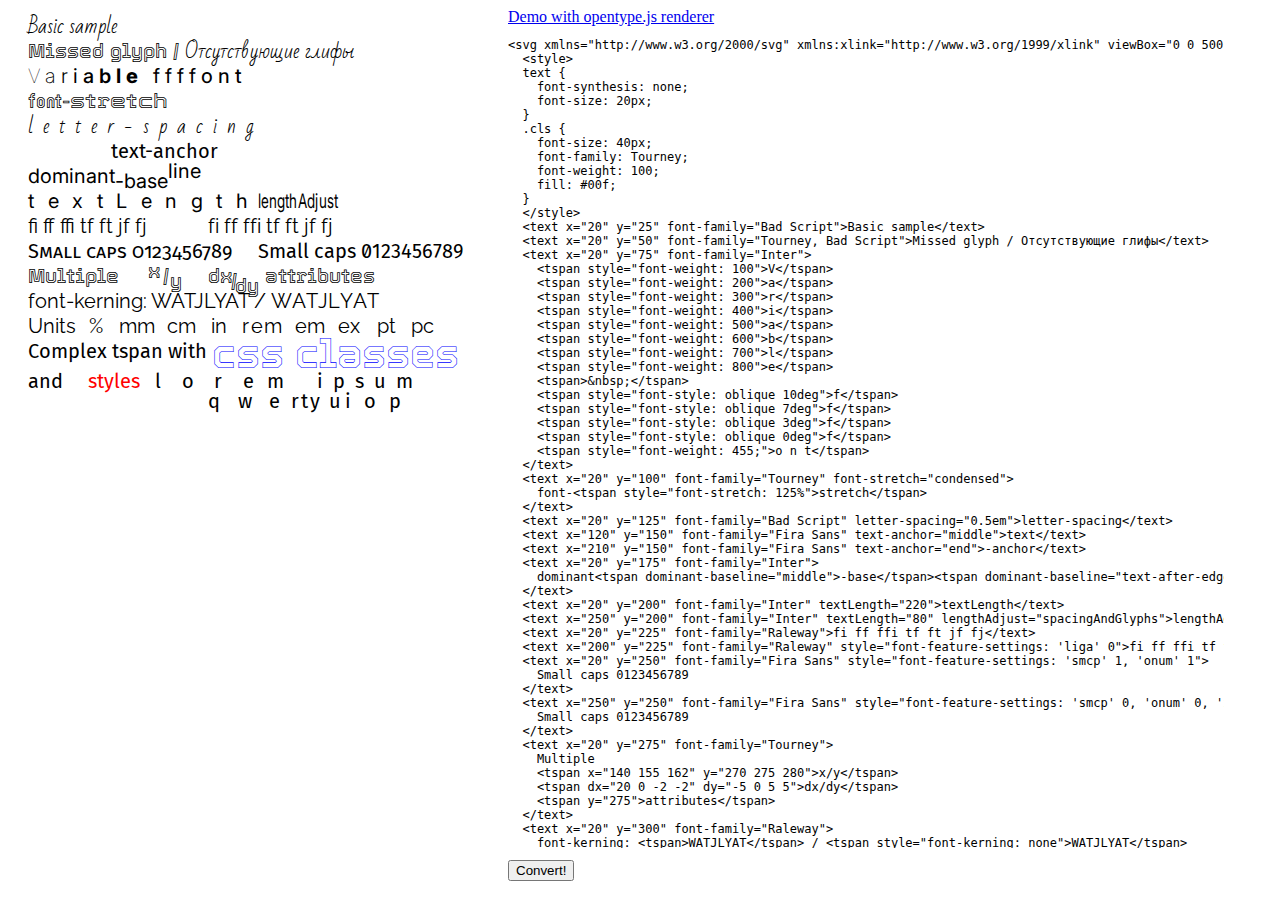
<file: assets/svg-text-to-path/docs/index.html>
<!DOCTYPE html>
<html lang="en-US">
  <head>
    <meta charset="utf-8">
    <meta name="viewport" content="width=device-width, height=device-height, initial-scale=1, maximum-scale=1, user-scalable=no">
    <title>svg-text-to-path</title>
    <link href="https://fonts.googleapis.com/css2?family=Bad+Script&display=swap" rel="stylesheet">
    <link href="https://fonts.googleapis.com/css2?family=Raleway&display=swap" rel="stylesheet">
    <link href="https://fonts.googleapis.com/css2?family=Inter:slnt,wght@-10..0,100..900&display=swap" rel="stylesheet">
    <link href="https://fonts.googleapis.com/css2?family=Tourney:ital,wdth,wght@0,75..125,100..900&display=swap" rel="stylesheet">
    <style>
      @font-face {
        /* Google Fonts not support smcp and onum features */
        font-family: 'Fira Sans';
        font-style: normal;
        font-weight: 400;
        src: url('fonts/Fira Sans/400.ttf') format('truetype');
      }
      .cols { display: flex; flex-flow: row wrap; }
      .cols__item { flex-basis: 300px; }
      .cols__item._svg { flex-grow: 1; max-width: 500px; }
      pre { font-size: 12px; max-width: 100vw; max-height: 90vh; overflow: auto; }
      @media (min-width: 500px) {
        pre { max-width: calc(95vw - 500px); overflow: auto; }
      }
    </style>
  </head>
  <body>
    <div class="cols">
      <div class="cols__item _svg">
<svg xmlns="http://www.w3.org/2000/svg" xmlns:xlink="http://www.w3.org/1999/xlink" viewBox="0 0 500 500">
  <style>
  text {
    font-synthesis: none;
    font-size: 20px;
  }
  .cls {
    font-size: 40px;
    font-family: Tourney;
    font-weight: 100;
    fill: #00f;
  }
  </style>
  <text x="20" y="25" font-family="Bad Script">Basic sample</text>
  <text x="20" y="50" font-family="Tourney, Bad Script">Missed glyph / Отсутствующие глифы</text>
  <text x="20" y="75" font-family="Inter">
    <tspan style="font-weight: 100">V</tspan>
    <tspan style="font-weight: 200">a</tspan>
    <tspan style="font-weight: 300">r</tspan>
    <tspan style="font-weight: 400">i</tspan>
    <tspan style="font-weight: 500">a</tspan>
    <tspan style="font-weight: 600">b</tspan>
    <tspan style="font-weight: 700">l</tspan>
    <tspan style="font-weight: 800">e</tspan>
    <tspan>&#xA0;</tspan>
    <tspan style="font-style: oblique 10deg">f</tspan>
    <tspan style="font-style: oblique 7deg">f</tspan>
    <tspan style="font-style: oblique 3deg">f</tspan>
    <tspan style="font-style: oblique 0deg">f</tspan>
    <tspan style="font-weight: 455;">o n t</tspan>
  </text>
  <text x="20" y="100" font-family="Tourney" font-stretch="condensed">
    font-<tspan style="font-stretch: 125%">stretch</tspan>
  </text>
  <text x="20" y="125" font-family="Bad Script" letter-spacing="0.5em">letter-spacing</text>
  <text x="120" y="150" font-family="Fira Sans" text-anchor="middle">text</text>
  <text x="210" y="150" font-family="Fira Sans" text-anchor="end">-anchor</text>
  <text x="20" y="175" font-family="Inter">
    dominant<tspan dominant-baseline="middle">-base</tspan><tspan dominant-baseline="text-after-edge">line</tspan>
  </text>
  <text x="20" y="200" font-family="Inter" textLength="220">textLength</text>
  <text x="250" y="200" font-family="Inter" textLength="80" lengthAdjust="spacingAndGlyphs">lengthAdjust</text>
  <text x="20" y="225" font-family="Raleway">fi ff ffi tf ft jf fj</text>
  <text x="200" y="225" font-family="Raleway" style="font-feature-settings: 'liga' 0">fi ff ffi tf ft jf fj</text>
  <text x="20" y="250" font-family="Fira Sans" style="font-feature-settings: 'smcp' 1, 'onum' 1">
    Small caps 0123456789
  </text>
  <text x="250" y="250" font-family="Fira Sans" style="font-feature-settings: 'smcp' 0, 'onum' 0, 'zero' 1">
    Small caps 0123456789
  </text>
  <text x="20" y="275" font-family="Tourney">
    Multiple
    <tspan x="140 155 162" y="270 275 280">x/y</tspan>
    <tspan dx="20 0 -2 -2" dy="-5 0 5 5">dx/dy</tspan>
    <tspan y="275">attributes</tspan>
  </text>
  <text x="20" y="300" font-family="Raleway">
    font-kerning: <tspan>WATJLYAT</tspan> / <tspan style="font-kerning: none">WATJLYAT</tspan>
  </text>
  <text x="20" y="325" font-family="Raleway">
    Units
    <tspan dx="1.5%">%</tspan>
    <tspan dx="3mm">mm</tspan>
    <tspan dx="0.2cm">cm</tspan>
    <tspan dx="0.1in">in</tspan>
    <tspan dx="10px" letter-spacing="0.1rem">rem</tspan>
    <tspan dx="0.3em">em</tspan>
    <tspan dx="0.8ex">ex</tspan>
    <tspan dx="9pt">pt</tspan>
    <tspan dx="0.6pc">pc</tspan>
  </text>
  <text x="20" y="350" font-family="Inter" style="font-family: 'Fira Sans'" font-size="30">
    Complex tspan with
    <tspan y="360" class="cls">css classes</tspan>
    <tspan x="20" dy="1em">a</tspan>nd
    <tspan dx="20" style="fill: #f00">styles</tspan>
    <tspan x="150 180 210 240 270 300" style="text-anchor: middle">lorem</tspan>
    <tspan x="420" style="letter-spacing: 0.5em; text-anchor: end">ipsum</tspan>
    <tspan x="200 210" dx="0 10 5 9" y="400" style="letter-spacing: 0.1em">
      q<tspan x="230" dx="0 15 20">we</tspan>rty
    </tspan>
    <tspan style="letter-spacing: 0.2em">u<tspan textLength="60">iop</tspan></tspan>
  </text>
</svg>
      </div>
      <div class="cols__item _result">
        <a href="opentypejs.html">Demo with opentype.js renderer</a>
        <pre></pre>
        <button onclick="convert()">Convert!</button>
      </div>
    </div>
    <script src="svg-text-to-path-fontkit.js"></script>
    <script>
      updateCode();

      function updateCode() {
        document.querySelector('pre').textContent = document.querySelector('svg').outerHTML;
      }

      function convert() {
        let session = new SvgTextToPath(document.querySelector('svg'), {
          googleApiKey: 'AIzaSyARQXIjJQWsiLhig8beiRQwTUDe85WQZvY',
          fonts: {
            // google fonts api does not support variable fonts and features
            'Fira Sans': [
              {
                source: 'fonts/Fira Sans/400.ttf',
              }
            ],
            Inter: [
              {
                wght: [100, 900],
                slnt: [-10, 0],
                source: 'fonts/Inter/wght,100..900;slnt,-10..0.ttf',
              }
            ],
            Tourney: [
              {
                wdth: [75, 125],
                wght: [100, 900],
                source: 'fonts/Tourney/wdth,75..125;wght,100..900.ttf',
              }
            ],
          },
        });
        session.replaceAll().then(function() {
          updateCode();
        });
      }
    </script>
  </body>
</html>
</file>
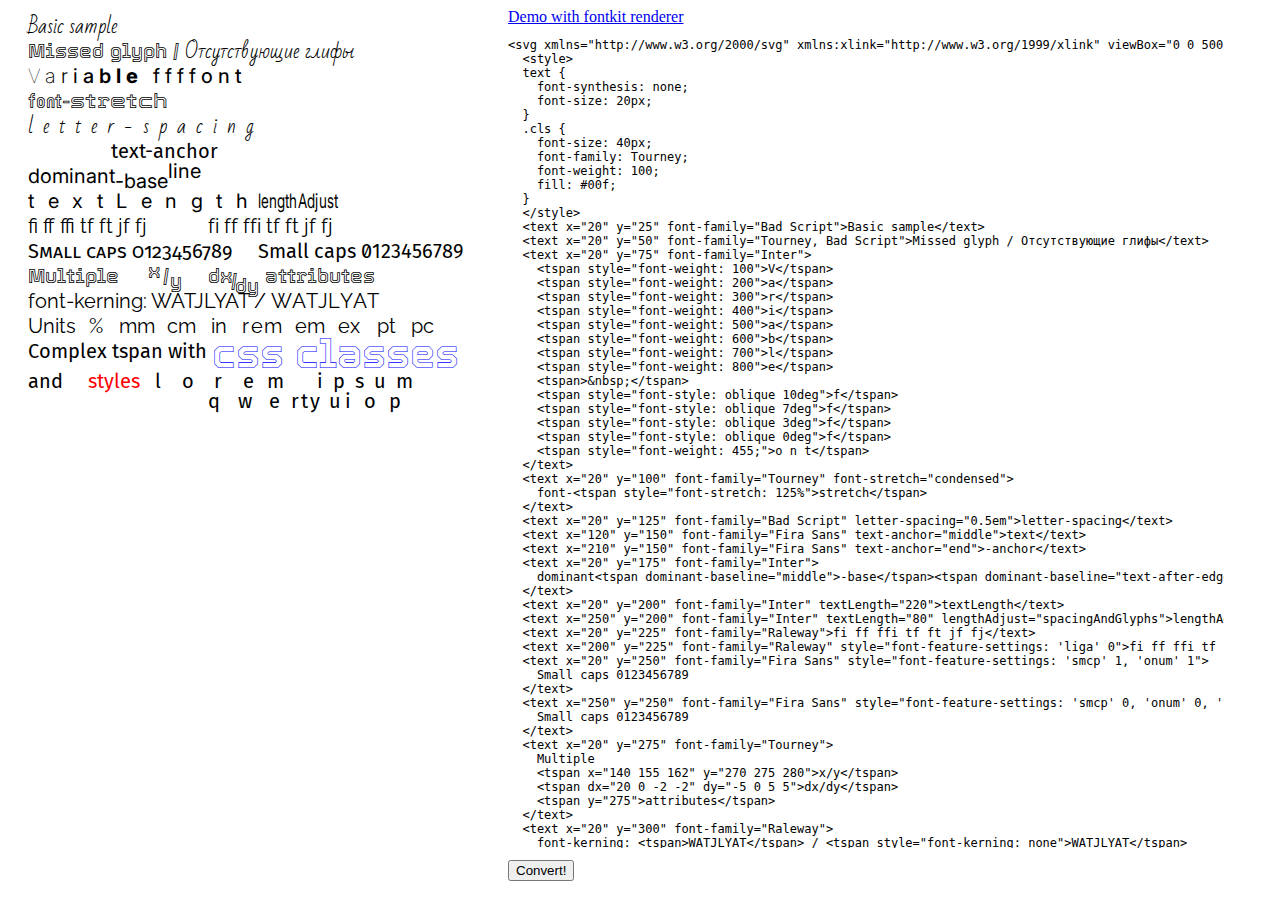
<file: assets/svg-text-to-path/docs/opentypejs.html>
<!DOCTYPE html>
<html lang="en-US">
  <head>
    <meta charset="utf-8">
    <meta name="viewport" content="width=device-width, height=device-height, initial-scale=1, maximum-scale=1, user-scalable=no">
    <title>svg-text-to-path</title>
    <link href="https://fonts.googleapis.com/css2?family=Bad+Script&display=swap" rel="stylesheet">
    <link href="https://fonts.googleapis.com/css2?family=Raleway&display=swap" rel="stylesheet">
    <link href="https://fonts.googleapis.com/css2?family=Inter:slnt,wght@-10..0,100..900&display=swap" rel="stylesheet">
    <link href="https://fonts.googleapis.com/css2?family=Tourney:ital,wdth,wght@0,75..125,100..900&display=swap" rel="stylesheet">
    <style>
      @font-face {
        /* Google Fonts not support smcp and onum features */
        font-family: 'Fira Sans';
        font-style: normal;
        font-weight: 400;
        src: url('fonts/Fira Sans/400.ttf') format('truetype');
      }
      .cols { display: flex; flex-flow: row wrap; }
      .cols__item { flex-basis: 300px; }
      .cols__item._svg { flex-grow: 1; max-width: 500px; }
      pre { font-size: 12px; max-width: 100vw; max-height: 90vh; overflow: auto; }
      @media (min-width: 500px) {
        pre { max-width: calc(95vw - 500px); overflow: auto; }
      }
    </style>
  </head>
  <body>
    <div class="cols">
      <div class="cols__item _svg">
<svg xmlns="http://www.w3.org/2000/svg" xmlns:xlink="http://www.w3.org/1999/xlink" viewBox="0 0 500 500">
  <style>
  text {
    font-synthesis: none;
    font-size: 20px;
  }
  .cls {
    font-size: 40px;
    font-family: Tourney;
    font-weight: 100;
    fill: #00f;
  }
  </style>
  <text x="20" y="25" font-family="Bad Script">Basic sample</text>
  <text x="20" y="50" font-family="Tourney, Bad Script">Missed glyph / Отсутствующие глифы</text>
  <text x="20" y="75" font-family="Inter">
    <tspan style="font-weight: 100">V</tspan>
    <tspan style="font-weight: 200">a</tspan>
    <tspan style="font-weight: 300">r</tspan>
    <tspan style="font-weight: 400">i</tspan>
    <tspan style="font-weight: 500">a</tspan>
    <tspan style="font-weight: 600">b</tspan>
    <tspan style="font-weight: 700">l</tspan>
    <tspan style="font-weight: 800">e</tspan>
    <tspan>&#xA0;</tspan>
    <tspan style="font-style: oblique 10deg">f</tspan>
    <tspan style="font-style: oblique 7deg">f</tspan>
    <tspan style="font-style: oblique 3deg">f</tspan>
    <tspan style="font-style: oblique 0deg">f</tspan>
    <tspan style="font-weight: 455;">o n t</tspan>
  </text>
  <text x="20" y="100" font-family="Tourney" font-stretch="condensed">
    font-<tspan style="font-stretch: 125%">stretch</tspan>
  </text>
  <text x="20" y="125" font-family="Bad Script" letter-spacing="0.5em">letter-spacing</text>
  <text x="120" y="150" font-family="Fira Sans" text-anchor="middle">text</text>
  <text x="210" y="150" font-family="Fira Sans" text-anchor="end">-anchor</text>
  <text x="20" y="175" font-family="Inter">
    dominant<tspan dominant-baseline="middle">-base</tspan><tspan dominant-baseline="text-after-edge">line</tspan>
  </text>
  <text x="20" y="200" font-family="Inter" textLength="220">textLength</text>
  <text x="250" y="200" font-family="Inter" textLength="80" lengthAdjust="spacingAndGlyphs">lengthAdjust</text>
  <text x="20" y="225" font-family="Raleway">fi ff ffi tf ft jf fj</text>
  <text x="200" y="225" font-family="Raleway" style="font-feature-settings: 'liga' 0">fi ff ffi tf ft jf fj</text>
  <text x="20" y="250" font-family="Fira Sans" style="font-feature-settings: 'smcp' 1, 'onum' 1">
    Small caps 0123456789
  </text>
  <text x="250" y="250" font-family="Fira Sans" style="font-feature-settings: 'smcp' 0, 'onum' 0, 'zero' 1">
    Small caps 0123456789
  </text>
  <text x="20" y="275" font-family="Tourney">
    Multiple
    <tspan x="140 155 162" y="270 275 280">x/y</tspan>
    <tspan dx="20 0 -2 -2" dy="-5 0 5 5">dx/dy</tspan>
    <tspan y="275">attributes</tspan>
  </text>
  <text x="20" y="300" font-family="Raleway">
    font-kerning: <tspan>WATJLYAT</tspan> / <tspan style="font-kerning: none">WATJLYAT</tspan>
  </text>
  <text x="20" y="325" font-family="Raleway">
    Units
    <tspan dx="1.5%">%</tspan>
    <tspan dx="3mm">mm</tspan>
    <tspan dx="0.2cm">cm</tspan>
    <tspan dx="0.1in">in</tspan>
    <tspan dx="10px" letter-spacing="0.1rem">rem</tspan>
    <tspan dx="0.3em">em</tspan>
    <tspan dx="0.8ex">ex</tspan>
    <tspan dx="9pt">pt</tspan>
    <tspan dx="0.6pc">pc</tspan>
  </text>
  <text x="20" y="350" font-family="Inter" style="font-family: 'Fira Sans'" font-size="30">
    Complex tspan with
    <tspan y="360" class="cls">css classes</tspan>
    <tspan x="20" dy="1em">a</tspan>nd
    <tspan dx="20" style="fill: #f00">styles</tspan>
    <tspan x="150 180 210 240 270 300" style="text-anchor: middle">lorem</tspan>
    <tspan x="420" style="letter-spacing: 0.5em; text-anchor: end">ipsum</tspan>
    <tspan x="200 210" dx="0 10 5 9" y="400" style="letter-spacing: 0.1em">
      q<tspan x="230" dx="0 15 20">we</tspan>rty
    </tspan>
    <tspan style="letter-spacing: 0.2em">u<tspan textLength="60">iop</tspan></tspan>
  </text>
</svg>
      </div>
      <div class="cols__item _result">
        <a href="index.html">Demo with fontkit renderer</a>
        <pre></pre>
        <button onclick="convert()">Convert!</button>
      </div>
    </div>
    <script src="svg-text-to-path-opentypejs.js"></script>
    <script>
      updateCode();

      function updateCode() {
        document.querySelector('pre').textContent = document.querySelector('svg').outerHTML;
      }

      function convert() {
        let session = new SvgTextToPath(document.querySelector('svg'), {
          googleApiKey: 'AIzaSyARQXIjJQWsiLhig8beiRQwTUDe85WQZvY',
          fonts: {
            // google fonts api does not support variable fonts and features
            'Fira Sans': [
              {
                source: 'fonts/Fira Sans/400.ttf',
              }
            ],
            Inter: [
              {
                wght: [100, 900],
                slnt: [-10, 0],
                source: 'fonts/Inter/wght,100..900;slnt,-10..0.ttf',
              }
            ],
            Tourney: [
              {
                wdth: [75, 125],
                wght: [100, 900],
                source: 'fonts/Tourney/wdth,75..125;wght,100..900.ttf',
              }
            ],
          },
        });
        session.replaceAll().then(function() {
          updateCode();
        });
      }
    </script>
  </body>
</html>
</file>
